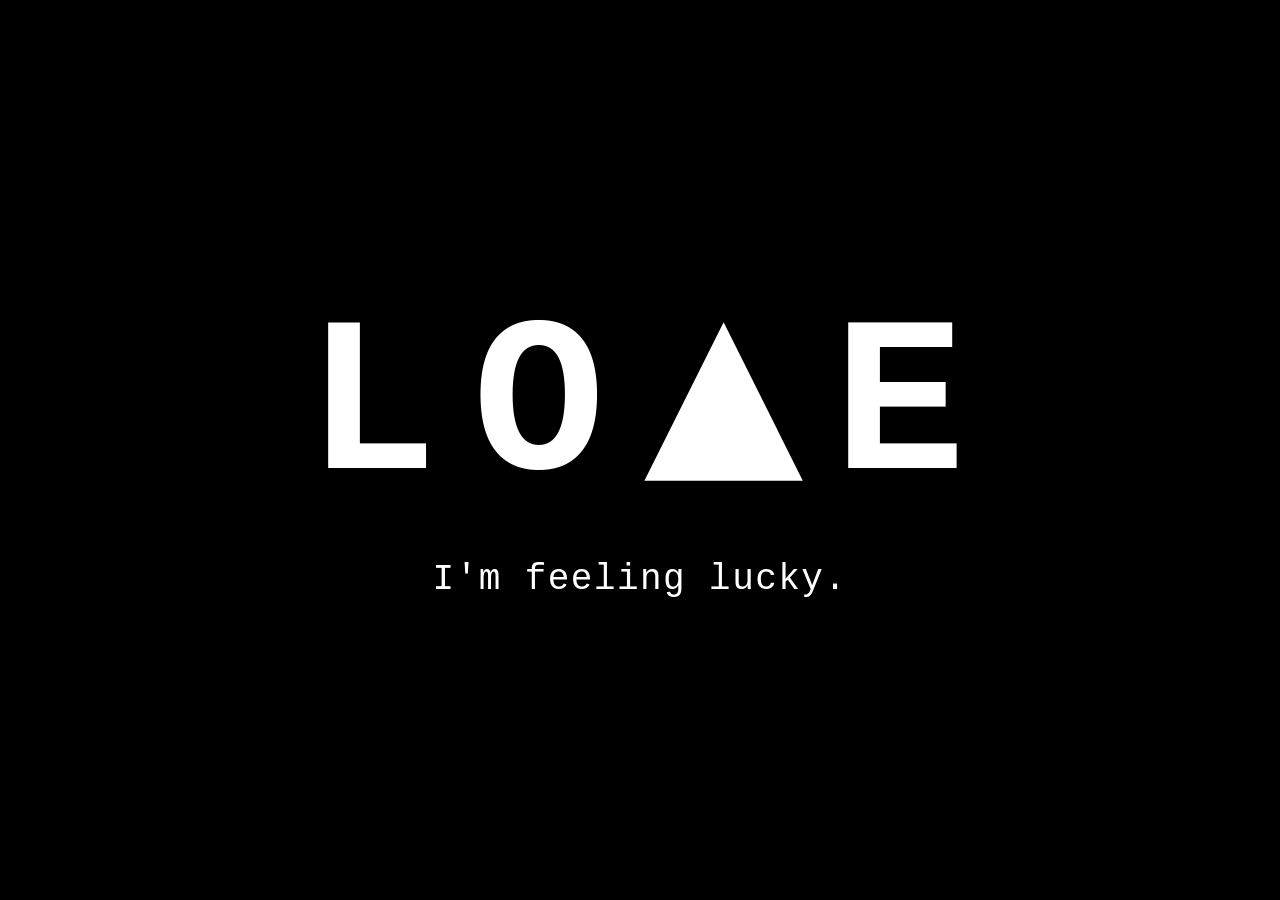
<file: Tools/start-menu-preview.html>
<!DOCTYPE html>
<html lang="en">
<head>
  <meta charset="utf-8" />
  <title>Start menu — LOVE</title>
  <style>
    html, body { margin: 0; height: 100%; background: #000; }
    body {
      display: flex;
      flex-direction: column;
      align-items: center;
      justify-content: center;
      font-family: "Courier New", Courier, monospace;
      color: #fff;
      user-select: none;
    }
    .love {
      display: flex;
      align-items: center;
      justify-content: center;
      gap: 0.12em;
      font-size: min(28vw, 220px);
      font-weight: 700;
      letter-spacing: 0.04em;
      line-height: 1;
    }
    .v {
      width: 0.72em;
      height: 0.72em;
      background: #fff;
      clip-path: polygon(50% 0, 0 100%, 100% 100%);
      margin: 0 0.02em 0.08em;
    }
    .line {
      margin-top: 2.4rem;
      font-size: clamp(18px, 3.2vw, 36px);
      letter-spacing: 0.04em;
    }
  </style>
</head>
<body>
  <div class="love">
    <span>L</span>
    <span>O</span>
    <span class="v" aria-hidden="true"></span>
    <span>E</span>
  </div>
  <div class="line">I'm feeling lucky.</div>
</body>
</html>
</file>
